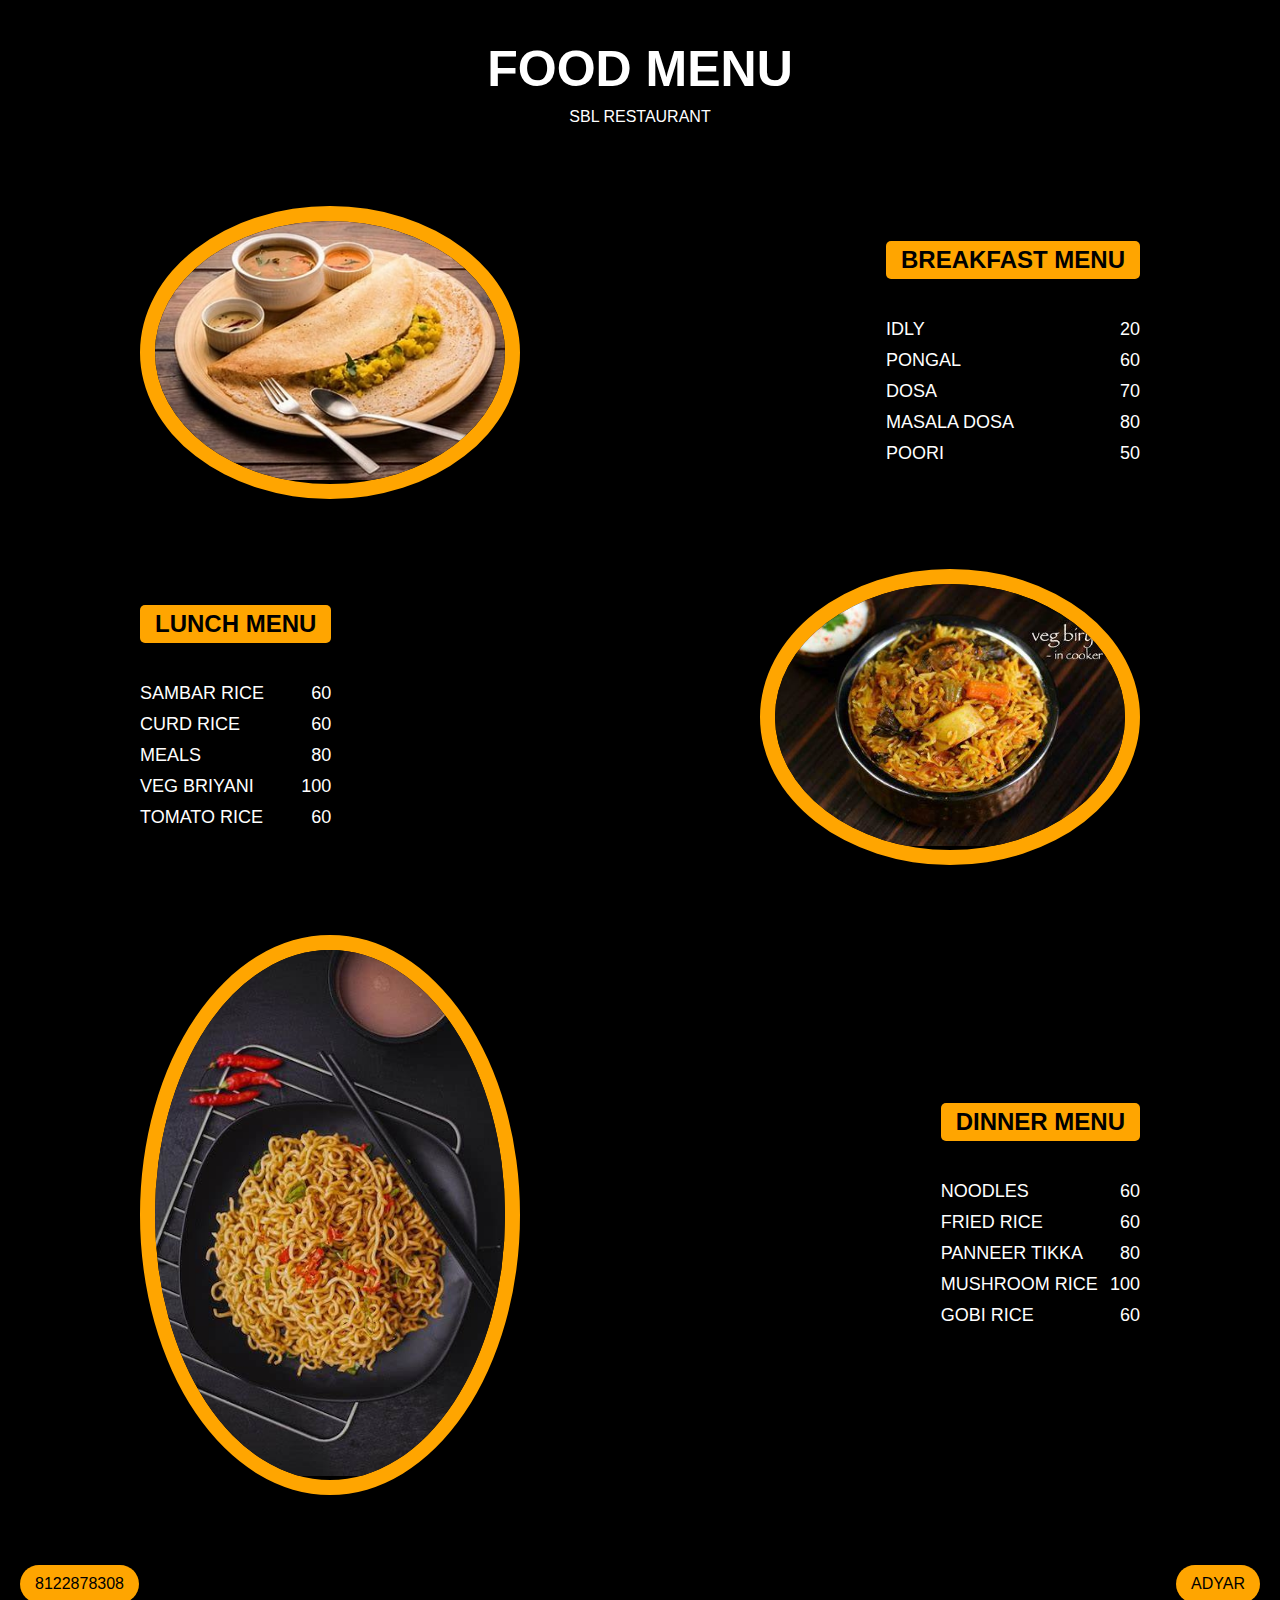
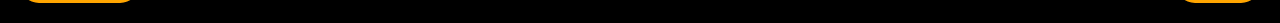
<file: food.html>
<!DOCTYPE html>
<html lang="en">
<head>
    <meta charset="UTF-8">
    <meta name="viewport" content="width=device-width, initial-scale=1.0">
    <title>FOOD MENU</title>
    <style>
        body{
            font-family: 'Segoe UI', sans-serif;
            background-color: black;
            color: white;
            margin: 0;
            padding: 0;
        }
      header{
        text-align: center;
        padding: 40px 20px 20px;
      }
      header h1{
        font-size: 50px;
        margin: 0;
      }
      header p{
        margin: 10px 0;
        font-style: 22px;
        color: white;
      }
     .section{
        display: flex;
        justify-content: space-between;
        align-items: center;
        margin: 30px auto;
        max-width: 1000px;
        padding: 20px;
        background-color: black;
        border-radius: 12px;
     }
     .section:nth-child(even) {
      flex-direction: row-reverse;
    }
    .menu text{
        width: 60%;
    }
    .menu-text h2{
        background-color: orange;
        display: inline-block;
        padding: 5px 15px;
        border-radius: 5px;
        color: black;
    }
    .menu-text ul{
        list-style: none;
        padding: 0%;
        margin-top: 15px;
    }
    .menu-text li{
        display: flex;
        justify-content: space-between;
        padding: 5px 0;
        font-size: 18px;
    }
    .menu-img{
        width: 35%;
        border-radius: 50%;
        overflow: hidden;
        border: 15px solid orange;
    }
    .menu-img img{
        width: 100%;
        height: auto;
    }
    footer{
        display: flex;
        justify-content: space-between;
        gap: 20px;
        background-color: black;
        padding: 20px;
        color: white;
        font-size: 16px;
    }
    footer div{
        display: flex;
        align-items: center;
        gap: 10px;
        background-color: orange;
        color: black;
        padding: 10px 15px;
        border-radius: 25px;
    }
    </style>
</head>
<body>
   <header>
   <h1>FOOD MENU</h1> 
   <p>SBL RESTAURANT</p>
   </header><div class="section">
    <div class="menu-text">
   <h2>BREAKFAST MENU</h2>
   <ul>
    <li><span>IDLY</span><span>20</span></li>
    <li><span>PONGAL</span><span>60</span></li>
    <li><span>DOSA</span><span>70</span></li>
    <li><span>MASALA DOSA</span><span>80</span></li>
    <li><span>POORI</span><span>50</span></li>
</ul></div>
<div class="menu-img">
<img src="dosa.jpg" alt="BREAKFAST MENU"></div></div>
<div class="section">
    <div class="menu-text">
<h2>LUNCH MENU</h2>
<ul>
    <li><span>SAMBAR RICE</span><span>60</span></li>
    <li><span>CURD RICE</span><span>60</span></li>
    <li><span>MEALS</span><span>80</span></li>
    <li><span>VEG BRIYANI</span><span>100</span></li>
    <li><span>TOMATO RICE</span><span>60</span></li>
</ul></div><div class="menu-img">
<img src="briyani.jpg" alt="LUNCH MENU"></div></div>
<div class="section">
    <div class="menu-text">
<h2>DINNER MENU</h2>
<ul>
    <li><span>NOODLES</span><span>60</span></li>
    <li><span>FRIED RICE</span><span>60</span></li>
    <li><span>PANNEER TIKKA</span><span>80</span></li>
    <li><span>MUSHROOM RICE</span><span>100</span></li>
    <li><span>GOBI RICE</span><span>60</span></li>
</ul></div>
<div class="menu-img">
<img src="noodles.jpg" alt="DINNER MENU"></div></div>
<footer>
    <div><span>8122878308</span></div>
    <div><span>ADYAR</span></div>   
</footer> 
</body>
</html>
</file>
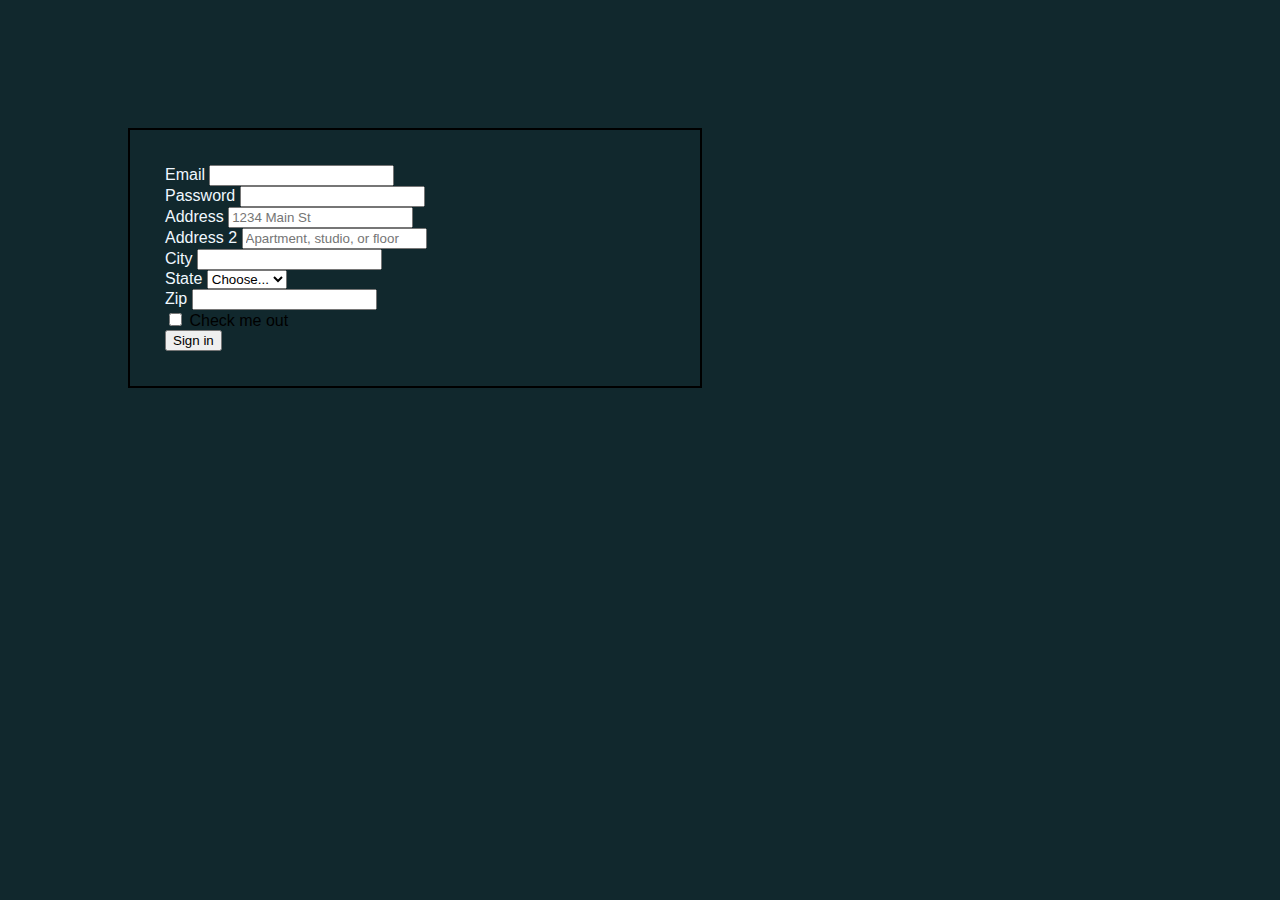
<file: login.html>
<!DOCTYPE html>
<html lang="en">
<head>
    <meta charset="UTF-8">
    <meta name="viewport" content="width=device-width, initial-scale=1.0">
    <title>LOGIN FORM</title>
     <link href="https://cdn.jsdelivr.net/npm/bootstrap@5.0.2/dist/css/bootstrap.min.css" rel="stylesheet" integrity="sha384-EVSTQN3/azprG1Anm3QDgpJLIm9Nao0Yz1ztcQTwFspd3yD65VohhpuuCOmLASjC" crossorigin="anonymous">
    <script src="https://cdn.jsdelivr.net/npm/@popperjs/core@2.9.2/dist/umd/popper.min.js" integrity="sha384-IQsoLXl5PILFhosVNubq5LC7Qb9DXgDA9i+tQ8Zj3iwWAwPtgFTxbJ8NT4GN1R8p" crossorigin="anonymous"></script>
    <script src="https://cdn.jsdelivr.net/npm/bootstrap@5.0.2/dist/js/bootstrap.min.js" integrity="sha384-cVKIPhGWiC2Al4u+LWgxfKTRIcfu0JTxR+EQDz/bgldoEyl4H0zUF0QKbrJ0EcQF" crossorigin="anonymous"></script>
    <style>
        body{
            width: 100vh;
            height: auto;
            background-color: rgb(17, 40, 45);
            margin: 10%;
            font-family: Arial, sans-serif;
        }
        .login-form{
            border: 2px solid black;
            padding: 35px;
            width: 100%;
            max-width: 500px;
        }
        .form-label{
            color: aliceblue;
        }
    </style>
</head>
<body>
    <form class="login-form" method="post">
    <div class="row g-3">
    <div class="col-md-6">
    <label for="inputEmail4" class="form-label">Email</label>
    <input type="email" class="form-control" id="inputEmail4">
  </div>
  <div class="col-md-6">
    <label for="inputPassword4" class="form-label">Password</label>
    <input type="password" class="form-control" id="inputPassword4">
  </div>
  <div class="col-12">
    <label for="inputAddress" class="form-label">Address</label>
    <input type="text" class="form-control" id="inputAddress" placeholder="1234 Main St">
  </div>
  <div class="col-12">
    <label for="inputAddress2" class="form-label">Address 2</label>
    <input type="text" class="form-control" id="inputAddress2" placeholder="Apartment, studio, or floor">
  </div>
  <div class="col-md-6">
    <label for="inputCity" class="form-label">City</label>
    <input type="text" class="form-control" id="inputCity">
  </div>
  <div class="col-md-4">
    <label for="inputState" class="form-label">State</label>
    <select id="inputState" class="form-select">
      <option selected>Choose...</option>
      <option>...</option>
    </select>
  </div>
  <div class="col-md-2">
    <label for="inputZip" class="form-label">Zip</label>
    <input type="text" class="form-control" id="inputZip">
  </div>
  <div class="col-12">
    <div class="form-check">
      <input class="form-check-input" type="checkbox" id="gridCheck">
      <label class="form-check-label" for="gridCheck">
        Check me out
      </label>
    </div>
  </div>
  <div class="col-12">
    <button type="submit" class="btn btn-primary">Sign in</button>
  </div>
    </div>       
</form>
</body>
</html>
</file>
